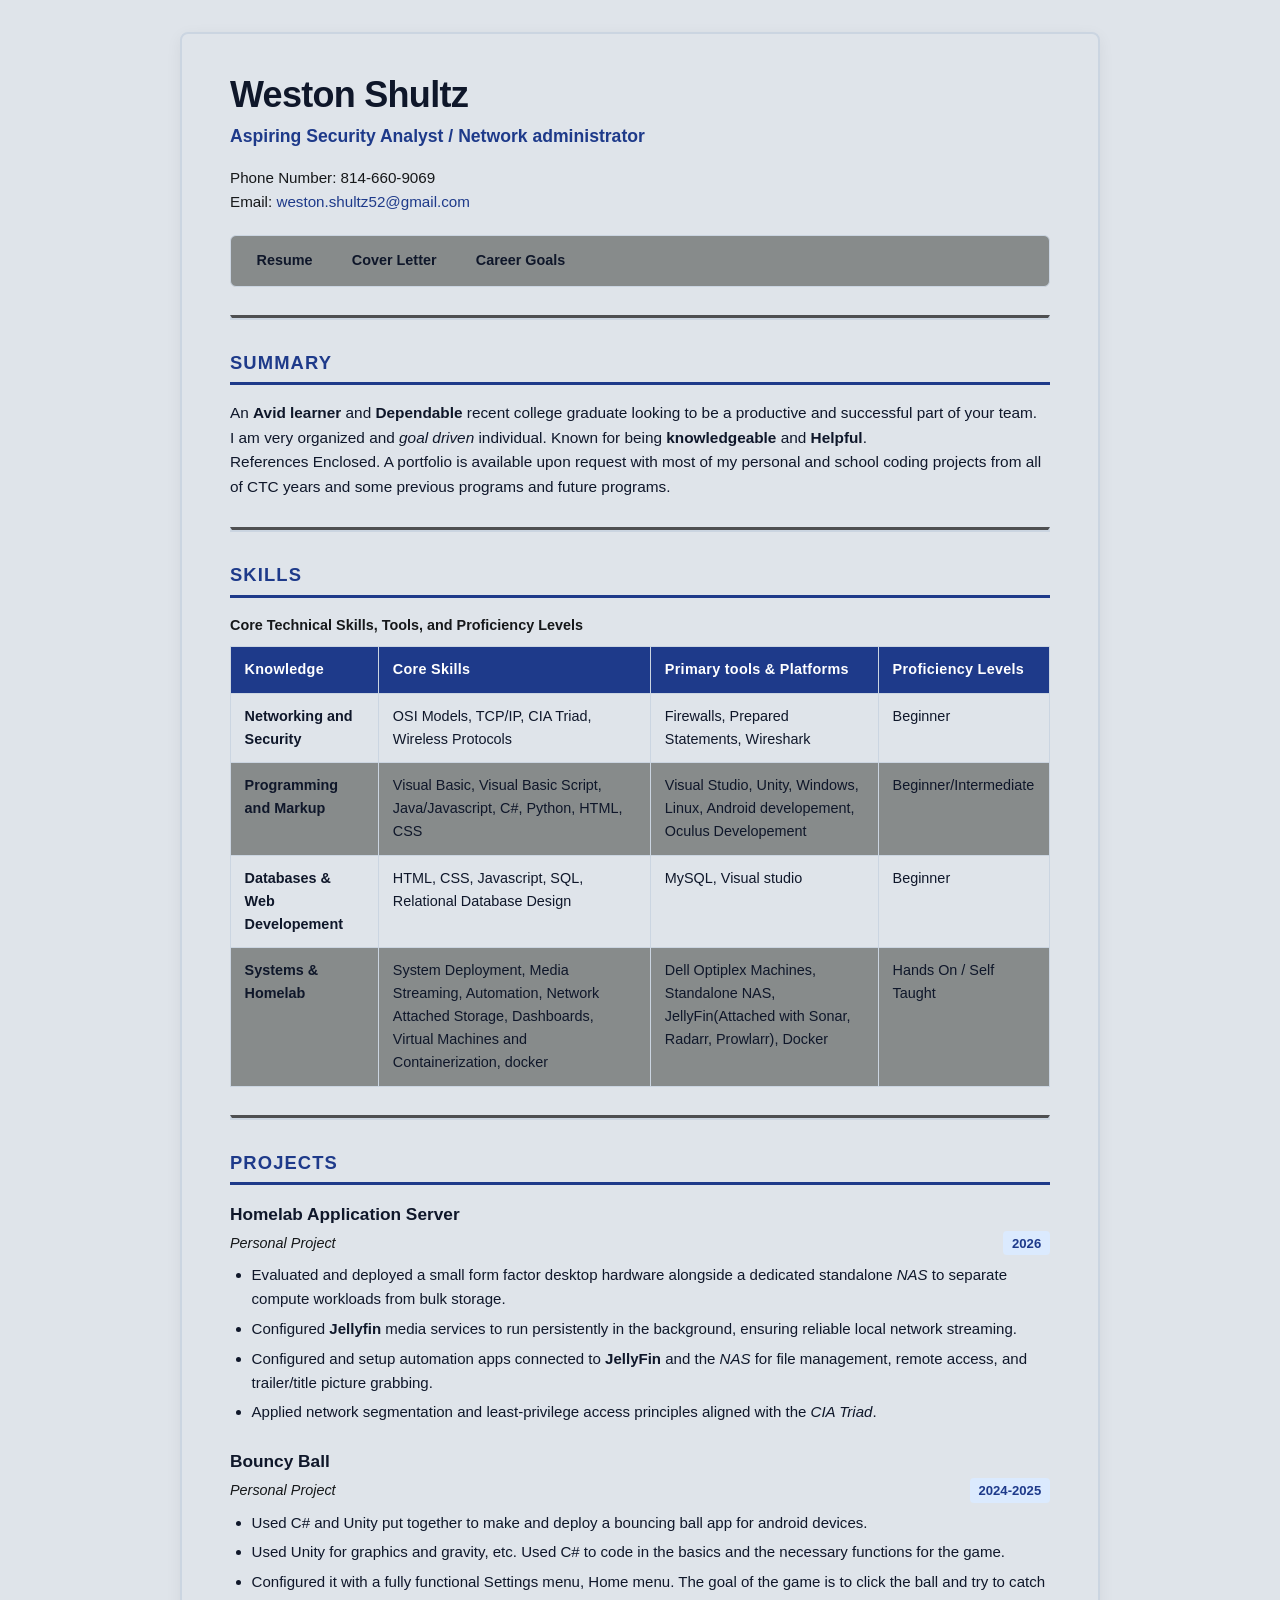
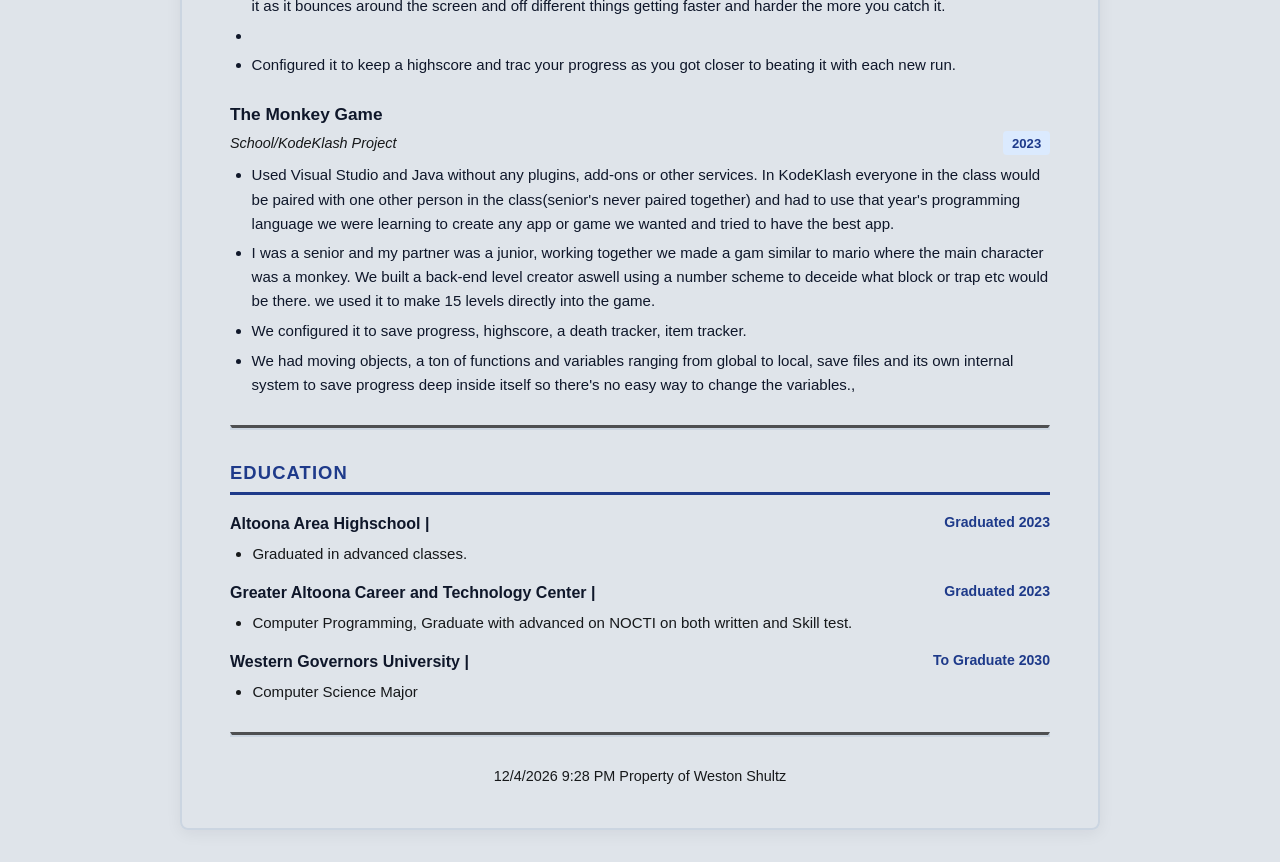
<file: index.html>
<!DOCTYPE html> 
<html lang="en"> 
<head> 
<meta charset="utf-8"> 
<meta name="viewport" content="width=device-width, initial-scale=1.0"> 
<title>Weston Shultz Resume</title> 
<link rel="icon" href="images/favicon.png">
<link rel="stylesheet" href="style.css">
</head> 
    
<body>

  <header>
    <h1>Weston Shultz</h1>
    <p>
      <span>Aspiring Security Analyst / Network administrator</span><br>
      Phone Number: 814-660-9069 <br>
      Email: <a href="mailto:weston.shultz52@gmail.com">weston.shultz52@gmail.com</a>
    </p>

    <nav>
      <ul>
        <li><a href="index.html">Resume</a></li>
        <li><a href="cover-letter.html">Cover Letter</a></li>
        <li><a href="career-goals.html">Career Goals</a></li>
      </ul>
    </nav>
    <hr>
  </header>

  <main>

    <section id="summary">
      <h2>Summary</h2>
      <p>
        An <strong>Avid learner</strong> and <strong>Dependable </strong> recent college graduate looking to be a productive and successful part of your team.<br>
        I am very organized and <em>goal driven</em> individual. Known for being <strong>knowledgeable</strong> and <strong>Helpful</strong>.<br>
        References Enclosed. A portfolio is available upon request with most of my personal and school coding projects from all of CTC years and some previous programs and future programs.
      </p>
    </section>

    <hr>

    <section id="Skills">
      <h2>Skills</h2>
      <table border="5">
        <caption>Core Technical Skills, Tools, and Proficiency Levels</caption>
        <thead>
          <tr>
            <th>Knowledge</th>
            <th>Core Skills</th>
            <th>Primary tools &amp; Platforms</th>
            <th>Proficiency Levels</th>
          </tr>
        </thead>
        <tbody>
          <tr>
            <td><strong>Networking and Security</strong></td>
            <td>OSI Models, TCP/IP, CIA Triad, Wireless Protocols</td>
            <td>Firewalls, Prepared Statements, Wireshark</td>
            <td>Beginner</td>
          </tr>
          <tr>
            <td><strong>Programming and Markup</strong></td>
            <td>Visual Basic, Visual Basic Script, Java/Javascript, C#, Python, HTML, CSS</td>
            <td>Visual Studio, Unity, Windows, Linux, Android developement, Oculus Developement</td>
            <td>Beginner/Intermediate</td>
          </tr>
          <tr>
            <td><strong>Databases &amp; Web Developement</strong></td>
            <td>HTML, CSS, Javascript, SQL, Relational Database Design</td>
            <td>MySQL, Visual studio</td>
            <td>Beginner</td>
          </tr>
          <tr>
            <td><strong>Systems &amp; Homelab</strong></td>
            <td>System Deployment, Media Streaming, Automation, Network Attached Storage, Dashboards, Virtual Machines and Containerization, docker</td>
            <td>Dell Optiplex Machines, Standalone NAS, JellyFin(Attached with Sonar, Radarr, Prowlarr), Docker</td>
            <td>Hands On / Self Taught</td>
          </tr>
        </tbody>
      </table>
    </section>

    <hr>

    <section id="projects">
      <h2>Projects</h2>
      <article>
        <h3>Homelab Application Server</h3>
        <p><em>Personal Project</em> <span>2026</span></p>
        <ul>
          <li>Evaluated and deployed a small form factor desktop hardware alongside a dedicated standalone <em>NAS</em> to separate compute workloads from bulk storage.</li>
          <li>Configured <strong>Jellyfin</strong> media services to run persistently in the background, ensuring reliable local network streaming.</li>
          <li>Configured and setup automation apps connected to <strong>JellyFin</strong> and the <em>NAS</em> for file management, remote access, and trailer/title picture grabbing.</li>
          <li>Applied network segmentation and least-privilege access principles aligned with the <em>CIA Triad</em>.</li>
        </ul>
      </article>

      <article>
        <h3>Bouncy Ball</h3>
        <p><em>Personal Project</em> <span>2024-2025</span></p>
        <ul>
          <li>Used C# and Unity put together to make and deploy a bouncing ball app for android devices.</li>
          <li>Used Unity for graphics and gravity, etc. Used C# to code in the basics and the necessary functions for the game.</li>
          <li>Configured it with a fully functional Settings menu, Home menu. The goal of the game is to click the ball and try to catch it as it bounces around the screen and off different things getting faster and harder the more you catch it.<li>
          <li>Configured it to keep a highscore and trac your progress as you got closer to beating it with each new run.</li>
        </ul>
      </article>

      <article>
        <h3>The Monkey Game</h3>
        <p><em>School/KodeKlash Project</em> <span>2023</span></p>
        <ul>
          <li>Used Visual Studio and Java without any plugins, add-ons or other services. In KodeKlash everyone in the class would be paired with one other person in the class(senior's never paired together) and had to use that year's programming language we were learning to create any app or game we wanted and tried to have the best app.</li>
          <li>I was a senior and my partner was a junior, working together we made a gam similar to mario where the main character was a monkey. We built a back-end level creator aswell using a number scheme to deceide what block or trap etc would be there. we used it to make 15 levels directly into the game.</li>
          <li>We configured it to save progress, highscore, a death tracker, item tracker.</li>
          <li>We had moving objects, a ton of functions and variables ranging from global to local, save files and its own internal system to save progress deep inside itself so there's no easy way to change the variables.,</li>
        </ul>
      </article>
    </section>

    <hr>

    <section id="Education">
      <h2>Education</h2>
      <article>
        <ul>
        <li>Altoona Area Highschool | <span>Graduated 2023</span></li>
        <ul>
          <li>Graduated in advanced classes.</li>
        </ul>
        <li>Greater Altoona Career and Technology Center | <span>Graduated 2023</span></li>
          <ul>
            <li>Computer Programming, Graduate with advanced on NOCTI on both written and Skill test.</li>
          </ul>
        <li>Western Governors University | <span>To Graduate 2030</span></li>
          <ul>
            <li>Computer Science Major</li>
          </ul>
        </ul>
      </article>
    </section>
  </main>

  <hr>

  <footer>
    <p></p>
    <div id="current-date"></div>
  </footer>

  <script>
    const dateContainer = document.getElementById("current-date");
    const today = new Date();
    
    dateContainer.textContent = today.toLocaleDateString() +" " + today.toLocaleTimeString([],  
  {
    hour: 'numeric',
    minute: '2-digit'
  }) + " Property of Weston Shultz";;

    console.log("Weston Shultz Resume loaded successfully on " + dateContainer.textContent + ".");
  </script>

</body>
</html>
</file>
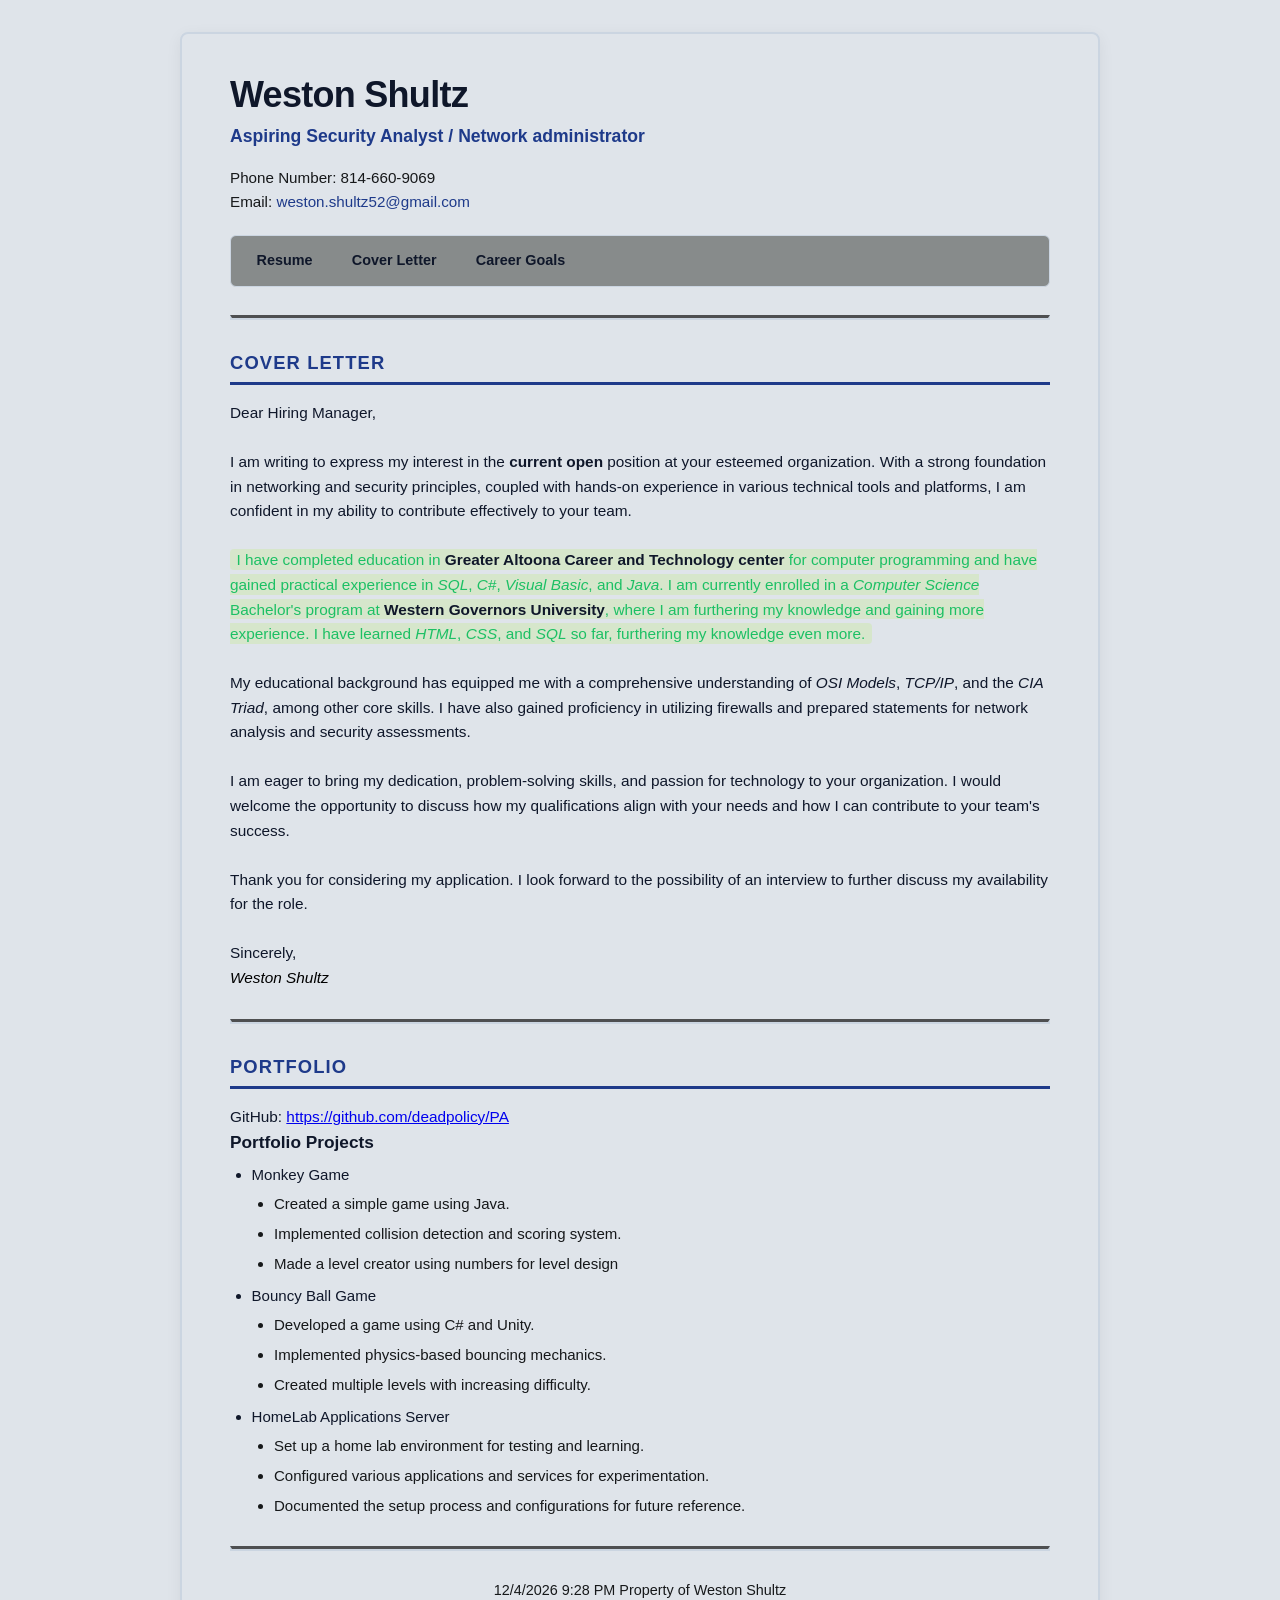
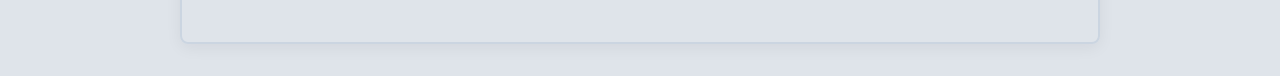
<file: cover-letter.html>
<!DOCTYPE html> 
<html lang="en"> 
<head> 
<meta charset="utf-8"> 
<meta name="viewport" content="width=device-width, initial-scale=1.0"> 

<title>Weston Shultz Cover Letter</title> 
<link rel="icon" href="images/favicon.png">
<link rel="stylesheet" href="style.css">
</head> 

<body> 
 <header>
    <h1>Weston Shultz</h1>
    <p>
      <span>Aspiring Security Analyst / Network administrator</span><br>
      Phone Number: 814-660-9069 <br>
      Email: <a href="mailto:weston.shultz52@gmail.com">weston.shultz52@gmail.com</a>
    </p>

    <nav>
      <ul>
        <li><a href="index.html">Resume</a></li>
        <li><a href="cover-letter.html">Cover Letter</a></li>
        <li><a href="career-goals.html">Career Goals</a></li>
      </ul>
    </nav>

    <hr>

  </header>

  <main>
    <section id="cover-letter">
      <h2>Cover Letter</h2>
      <p>
        Dear <span>Hiring Manager</span>,<br><br>
        I am writing to express my interest in the <strong>current open</strong> position at your esteemed organization. With a strong foundation in networking and security principles, coupled with hands-on experience in various technical tools and platforms, I am confident in my ability to contribute effectively to your team.<br><br>
        <mark>I have completed education in <strong>Greater Altoona Career and Technology center</strong> for computer programming and have gained practical experience in <em>SQL</em>, <em>C#</em>, <em>Visual Basic</em>, and <em>Java</em>. I am currently enrolled in a <em>Computer Science</em> Bachelor's program at <strong>Western Governors University</strong>, where I am furthering my knowledge and gaining more experience. I have learned <em>HTML</em>, <em>CSS</em>, and <em>SQL</em> so far, furthering my knowledge even more. </mark><br><br>
        My educational background has equipped me with a comprehensive understanding of <em>OSI Models</em>, <em>TCP/IP</em>, and the <em>CIA Triad</em>, among other core skills. I have also gained proficiency in utilizing firewalls and prepared statements for network analysis and security assessments.<br><br>
        I am eager to bring my dedication, problem-solving skills, and passion for technology to your organization. I would welcome the opportunity to discuss how my qualifications align with your needs and how I can contribute to your team's success.<br><br>
        Thank you for considering my application. I look forward to the possibility of an interview to further discuss my availability for the role.<br><br>
        Sincerely,<br>
        <span class="subtitle">Weston Shultz</span>
      </p>
    </section>

    <hr>

    <section id="Portfolio">
      <h2>Portfolio</h2>
      <p>
        GitHub: <a href="https://github.com/deadpolicy/PA">https://github.com/deadpolicy/PA</a>
        <!-- This is a link to my GitHub repository where I have uploaded this particular project. Not my whole portfolio. -->
      </p>
      <article>
        <h3>Portfolio Projects</h3>
        <ul>
          <li>Monkey Game
          <ul>
            <li>Created a simple game using Java.</li>
            <li>Implemented collision detection and scoring system.</li>
            <li>Made a level creator using numbers for level design</li>
          </ul></li>
          <li>Bouncy Ball Game
            <ul>
                <li>Developed a game using C# and Unity.</li>
                <li>Implemented physics-based bouncing mechanics.</li>
                <li>Created multiple levels with increasing difficulty.</li>
            </ul></li>
            <li>HomeLab Applications Server
            <ul>
                <li>Set up a home lab environment for testing and learning.</li>
                <li>Configured various applications and services for experimentation.</li>
                <li>Documented the setup process and configurations for future reference.</li>
            </ul></li>
        </ul>
      </article>
    </section>
  </main>

  <hr>

  <footer>
    <p></p>
    <div id="current-date"></div>
  </footer>

  <script>
    const dateContainer = document.getElementById("current-date");
    const today = new Date();
    
    dateContainer.textContent = today.toLocaleDateString() +" " + today.toLocaleTimeString([],  
  {
    hour: 'numeric',
    minute: '2-digit'
  }) + " Property of Weston Shultz";;

    console.log("Weston Shultz Cover-Letter loaded successfully on " + dateContainer.textContent + ".");
  </script>

</body> 
</html>
</file>
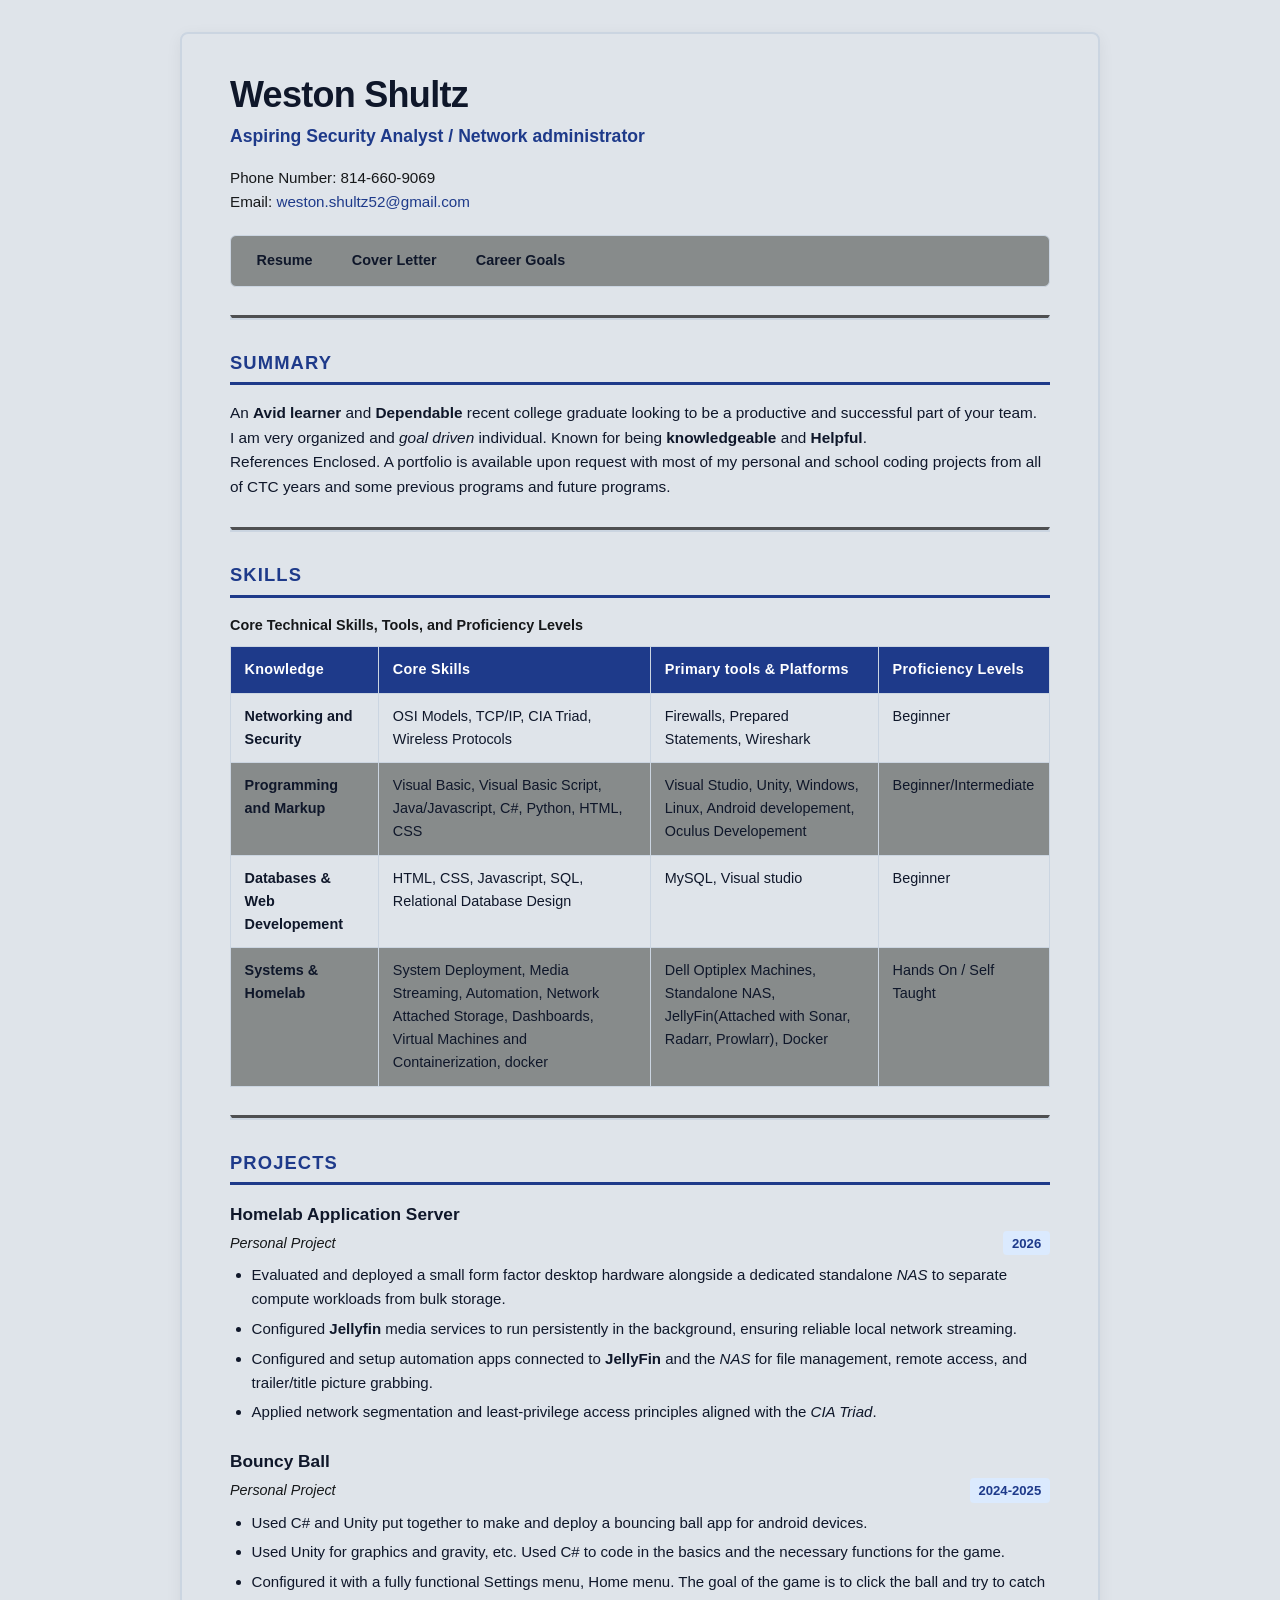
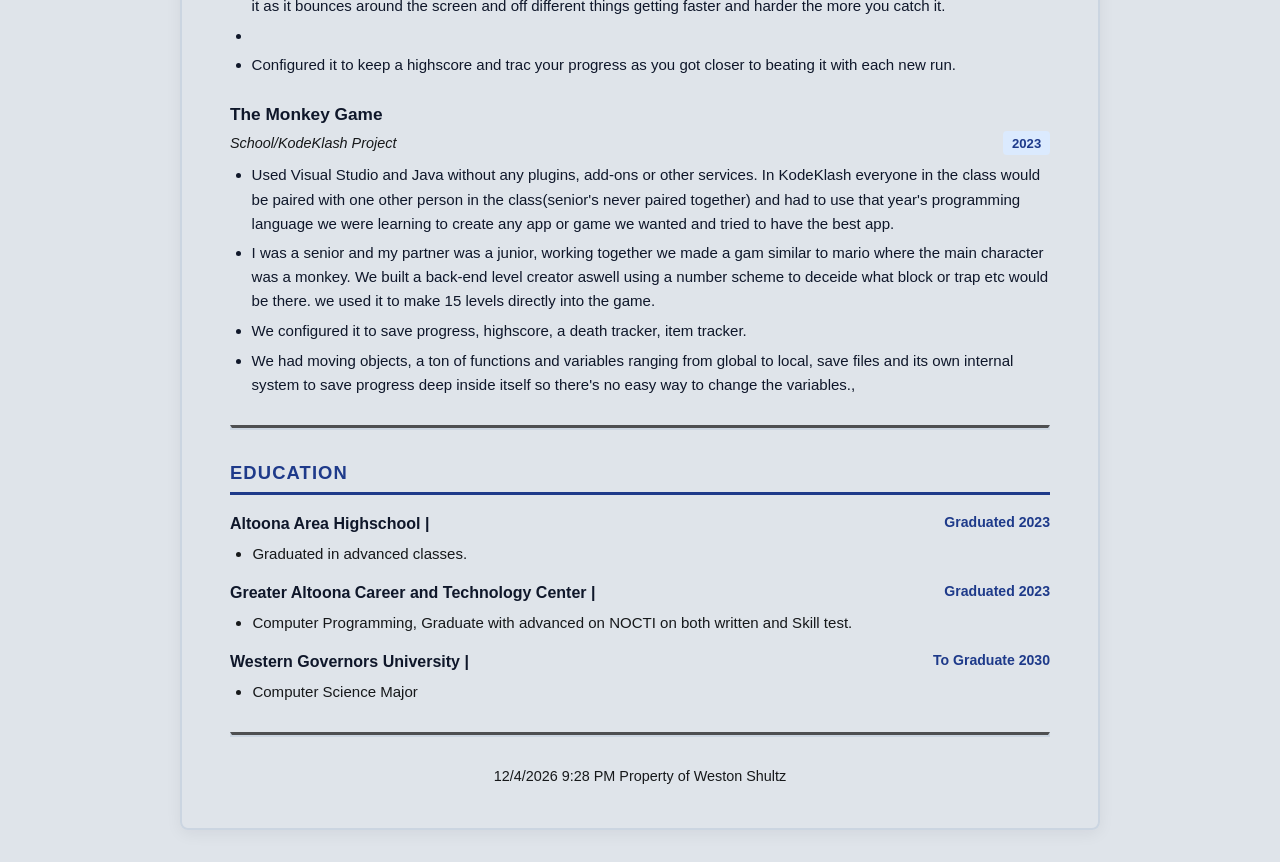
<file: Resume.html>
<!DOCTYPE html> 
<html lang="en"> 
<head> 
<meta charset="utf-8"> 
<meta name="viewport" content="width=device-width, initial-scale=1.0"> 
<title>Weston Shultz Resume</title> 
<link rel="icon" href="images/favicon.png">
<link rel="stylesheet" href="style.css">
</head> 
    
<body>

  <header>
    <h1>Weston Shultz</h1>
    <p>
      <span>Aspiring Security Analyst / Network administrator</span><br>
      Phone Number: 814-660-9069 <br>
      Email: <a href="mailto:weston.shultz52@gmail.com">weston.shultz52@gmail.com</a>
    </p>

    <nav>
      <ul>
        <li><a href="Resume.html">Resume</a></li>
        <li><a href="cover-letter.html">Cover Letter</a></li>
        <li><a href="career-goals.html">Career Goals</a></li>
      </ul>
    </nav>
    <hr>
  </header>

  <main>

    <section id="summary">
      <h2>Summary</h2>
      <p>
        An <strong>Avid learner</strong> and <strong>Dependable </strong> recent college graduate looking to be a productive and successful part of your team.<br>
        I am very organized and <em>goal driven</em> individual. Known for being <strong>knowledgeable</strong> and <strong>Helpful</strong>.<br>
        References Enclosed. A portfolio is available upon request with most of my personal and school coding projects from all of CTC years and some previous programs and future programs.
      </p>
    </section>

    <hr>

    <section id="Skills">
      <h2>Skills</h2>
      <table border="5">
        <caption>Core Technical Skills, Tools, and Proficiency Levels</caption>
        <thead>
          <tr>
            <th>Knowledge</th>
            <th>Core Skills</th>
            <th>Primary tools &amp; Platforms</th>
            <th>Proficiency Levels</th>
          </tr>
        </thead>
        <tbody>
          <tr>
            <td><strong>Networking and Security</strong></td>
            <td>OSI Models, TCP/IP, CIA Triad, Wireless Protocols</td>
            <td>Firewalls, Prepared Statements, Wireshark</td>
            <td>Beginner</td>
          </tr>
          <tr>
            <td><strong>Programming and Markup</strong></td>
            <td>Visual Basic, Visual Basic Script, Java/Javascript, C#, Python, HTML, CSS</td>
            <td>Visual Studio, Unity, Windows, Linux, Android developement, Oculus Developement</td>
            <td>Beginner/Intermediate</td>
          </tr>
          <tr>
            <td><strong>Databases &amp; Web Developement</strong></td>
            <td>HTML, CSS, Javascript, SQL, Relational Database Design</td>
            <td>MySQL, Visual studio</td>
            <td>Beginner</td>
          </tr>
          <tr>
            <td><strong>Systems &amp; Homelab</strong></td>
            <td>System Deployment, Media Streaming, Automation, Network Attached Storage, Dashboards, Virtual Machines and Containerization, docker</td>
            <td>Dell Optiplex Machines, Standalone NAS, JellyFin(Attached with Sonar, Radarr, Prowlarr), Docker</td>
            <td>Hands On / Self Taught</td>
          </tr>
        </tbody>
      </table>
    </section>

    <hr>

    <section id="projects">
      <h2>Projects</h2>
      <article>
        <h3>Homelab Application Server</h3>
        <p><em>Personal Project</em> <span>2026</span></p>
        <ul>
          <li>Evaluated and deployed a small form factor desktop hardware alongside a dedicated standalone <em>NAS</em> to separate compute workloads from bulk storage.</li>
          <li>Configured <strong>Jellyfin</strong> media services to run persistently in the background, ensuring reliable local network streaming.</li>
          <li>Configured and setup automation apps connected to <strong>JellyFin</strong> and the <em>NAS</em> for file management, remote access, and trailer/title picture grabbing.</li>
          <li>Applied network segmentation and least-privilege access principles aligned with the <em>CIA Triad</em>.</li>
        </ul>
      </article>

      <article>
        <h3>Bouncy Ball</h3>
        <p><em>Personal Project</em> <span>2024-2025</span></p>
        <ul>
          <li>Used C# and Unity put together to make and deploy a bouncing ball app for android devices.</li>
          <li>Used Unity for graphics and gravity, etc. Used C# to code in the basics and the necessary functions for the game.</li>
          <li>Configured it with a fully functional Settings menu, Home menu. The goal of the game is to click the ball and try to catch it as it bounces around the screen and off different things getting faster and harder the more you catch it.<li>
          <li>Configured it to keep a highscore and trac your progress as you got closer to beating it with each new run.</li>
        </ul>
      </article>

      <article>
        <h3>The Monkey Game</h3>
        <p><em>School/KodeKlash Project</em> <span>2023</span></p>
        <ul>
          <li>Used Visual Studio and Java without any plugins, add-ons or other services. In KodeKlash everyone in the class would be paired with one other person in the class(senior's never paired together) and had to use that year's programming language we were learning to create any app or game we wanted and tried to have the best app.</li>
          <li>I was a senior and my partner was a junior, working together we made a gam similar to mario where the main character was a monkey. We built a back-end level creator aswell using a number scheme to deceide what block or trap etc would be there. we used it to make 15 levels directly into the game.</li>
          <li>We configured it to save progress, highscore, a death tracker, item tracker.</li>
          <li>We had moving objects, a ton of functions and variables ranging from global to local, save files and its own internal system to save progress deep inside itself so there's no easy way to change the variables.,</li>
        </ul>
      </article>
    </section>

    <hr>

    <section id="Education">
      <h2>Education</h2>
      <article>
        <ul>
        <li>Altoona Area Highschool | <span>Graduated 2023</span></li>
        <ul>
          <li>Graduated in advanced classes.</li>
        </ul>
        <li>Greater Altoona Career and Technology Center | <span>Graduated 2023</span></li>
          <ul>
            <li>Computer Programming, Graduate with advanced on NOCTI on both written and Skill test.</li>
          </ul>
        <li>Western Governors University | <span>To Graduate 2030</span></li>
          <ul>
            <li>Computer Science Major</li>
          </ul>
        </ul>
      </article>
    </section>
  </main>

  <hr>

  <footer>
    <p></p>
    <div id="current-date"></div>
  </footer>

  <script>
    const dateContainer = document.getElementById("current-date");
    const today = new Date();
    
    dateContainer.textContent = today.toLocaleDateString() +" " + today.toLocaleTimeString([],  
  {
    hour: 'numeric',
    minute: '2-digit'
  }) + " Property of Weston Shultz";;

    console.log("Weston Shultz Resume loaded successfully on " + dateContainer.textContent + ".");
  </script>

</body>
</html>
</file>
<file: style.css>
:root 
{
  --bg-page: #dfe4ea;
  --bg-surface: #0a0909;
  --bg-subtle: #878b8b;
  --text-main: #0f172a;
  --text-muted: #16181a;
  --accent: #1e3a8a;
  --accent-light: #dbeafe;
  --border-color: #cbd5e1;
}

* 
{
  box-sizing: border-box;
  margin: 0;
  padding: 0;
}

body 
{
  font-family: -apple-system, BlinkMacSystemFont, "Segoe UI", Roboto, Helvetica, Arial, sans-serif;
  background-color: var(--bg-page);
  color: var(--text-main);
  line-height: 1.6;
  max-width: 920px;
  margin: 2rem auto;
  padding: 2.5rem 3rem;
  background: var(--bg-page);
  border: 2px solid var(--border-color);
  border-radius: 8px;
  box-shadow: 0 4px 16px rgba(15, 23, 42, 0.06);
}

hr 
{
  border: 2px solid var(--border-color);
  border-top: 3px solid rgba(0, 0, 0, 0.651);
  margin: 1.75rem 0;
}

header 
{
  text-align: left;
}

header h1 
{
  font-size: 2.25rem;
  font-weight: 800;
  color: var(--text-main);
  letter-spacing: -0.02em;
  line-height: 1.15;
}

header p 
{
  margin-top: 0.4rem;
  font-size: 0.95rem;
  color: var(--text-muted);
  overflow-wrap: break-word;
}

header p span 
{
  display: inline-block;
  font-size: 1.1rem;
  font-weight: 600;
  color: var(--accent);
  margin-bottom: 1rem;
}

header a 
{
  color: var(--accent);
  text-decoration: none;
  font-weight: 500;
}

header a:hover 
{
  text-decoration: underline;
}

nav 
{
  margin-top: 1.25rem;
  background-color: var(--bg-subtle);
  border: 1px solid var(--border-color);
  border-radius: 6px;
  padding: 0.5rem 0.75rem;
}

nav ul 
{
  list-style: none;
  display: flex;
  flex-wrap: wrap;
  gap: 0.75rem;
  padding: 0;
  margin: 0;
}

nav li a 
{
  display: inline-block;
  padding: 0.35rem 0.85rem;
  border-radius: 4px;
  color: var(--text-main);
  font-weight: 600;
  font-size: 0.9rem;
  transition: background-color 0.15s ease, color 0.15s ease;
}

nav li a:hover 
{
  background-color: var(--accent);
  color: #ffffff;
  text-decoration: none;
}

section h2 
{
  font-size: 1.15rem;
  text-transform: uppercase;
  letter-spacing: 0.06em;
  color: var(--accent);
  border-bottom: 3px solid var(--accent);
  padding-bottom: 0.3rem;
  margin-bottom: 1rem;
}

section p 
{
  font-size: 0.96rem;
  color: var(--text-main);
}

strong 
{
  color: var(--text-main);
  font-weight: 600;
}

table 
{
  width: 100%;
  border-collapse: collapse;
  border: 1px solid var(--border-color);
  margin-top: 0.5rem;
  font-size: 0.9rem;
}

caption 
{
  caption-side: top;
  text-align: left;
  font-weight: 600;
  color: var(--text-muted);
  margin-bottom: 0.6rem;
  font-size: 0.9rem;
}

thead 
{
  background-color: var(--accent);
  color: #ffffff;
}

th, td 
{
  border: 1px solid var(--border-color);
  padding: 0.7rem 0.85rem;
  text-align: left;
  vertical-align: top;
}

th 
{
  font-weight: 600;
  letter-spacing: 0.02em;
}

tbody tr:nth-child(even) 
{
  background-color: var(--bg-subtle);
}

tbody tr:hover 
{
  background-color: var(--accent-light);
}

article 
{
  margin-bottom: 1.5rem;
}

article:last-child 
{
  margin-bottom: 0;
}

article h3 
{
  font-size: 1.08rem;
  font-weight: 700;
  color: var(--text-main);
}

article > p 
{
  display: flex;
  justify-content: space-between;
  align-items: center;
  flex-wrap: wrap;
  gap: 0.35rem;
  color: var(--text-muted);
  font-size: 0.9rem;
  margin: 0.15rem 0 0.5rem 0;
}

article > p span 
{
  font-weight: 600;
  color: var(--accent);
  background: var(--accent-light);
  padding: 0.1rem 0.55rem;
  border-radius: 4px;
  font-size: 0.82rem;
}

main ul 
{
  padding-left: 1.35rem;
  margin-top: 0.35rem;
}

main li 
{
  margin-bottom: 0.35rem;
  font-size: 0.94rem;
}

#Education > article > ul 
{
  list-style: none;
  padding-left: 0;
}

#Education > article > ul > li 
{
  font-weight: 700;
  font-size: 1rem;
  margin-top: 0.85rem;
  display: flex;
  justify-content: space-between;
  flex-wrap: wrap;
  gap: 0.25rem;
}

#Education > article > ul > li:first-child 
{
  margin-top: 0;
}

#Education > article > ul > li span 
{
  font-weight: 600;
  color: var(--accent);
  font-size: 0.88rem;
}

#Education > article > ul ul 
{
  width: 100%;
  list-style: disc;
  padding-left: 1.4rem;
  margin-top: 0.35rem;
  margin-bottom: 0.5rem;
  color: var(--text-muted);
  font-weight: 400;
}

#Portfolio > article > ul ul 
{
  width: 100%;
  list-style: disc;
  padding-left: 1.4rem;
  margin-top: 0.35rem;
  margin-bottom: 0.5rem;
  color: var(--text-muted);
  font-weight: 400;
}

footer 
{
  text-align: center;
  font-size: 0.9rem;
  color: var(--text-muted);
}

#current-date 
{
  margin-top: 0.25rem;
  font-weight: 500;
}

/* Mobile friendly code for screens 650px and smaller */
@media (max-width: 650px) 
{
  body 
  {
    margin: 0;
    padding: 1.5rem 1.25rem;
    border-radius: 0;
    border: none;
    box-shadow: none;
  }

  header h1 
  {
    font-size: 1.75rem;
  }

  nav ul 
  {
    flex-direction: column;
    gap: 0.4rem;
  }

  nav li 
  {
    width: 100%;
  }

  nav li a 
  {
    display: block;
    text-align: center;
    padding: 0.6rem 0.85rem;
  }

  article > p 
  {
    flex-direction: column;
    align-items: flex-start;
  }

  #Education > article > ul > li 
  {
    flex-direction: column;
    align-items: flex-start;
  }

  table, thead, tbody, th, td, tr 
  {
    display: block;
  }

  thead 
  {
    display: none;
  }

  tbody tr 
  {
    margin-bottom: 1rem;
    border: 1px solid var(--border-color);
    border-radius: 6px;
    padding: 0.5rem;
  }

  td 
  {
    border: none;
    padding: 0.35rem 0.5rem;
  }

  td:first-child 
  {
    font-weight: 700;
    color: var(--accent);
    border-bottom: 1px solid var(--border-color);
    margin-bottom: 0.25rem;
  }
}

mark 
{
  background-color: rgba(164, 240, 32, 0.15);
  color: rgba(8, 187, 89, 0.9);
  padding: 0.12rem 0.4rem;
  border-radius: 4px;
}

.subtitle 
{
  font-style: italic;
  color: rgb(0, 0, 0);
}

@media print 
{
  body 
  {
    margin: 0;
    padding: 0;
    border: none;
    box-shadow: none;
    max-width: 100%;
  }

  nav 
  {
    display: none;
  }

  a 
  {
    color: var(--text-main);
    text-decoration: none;
  }
}
</file>
